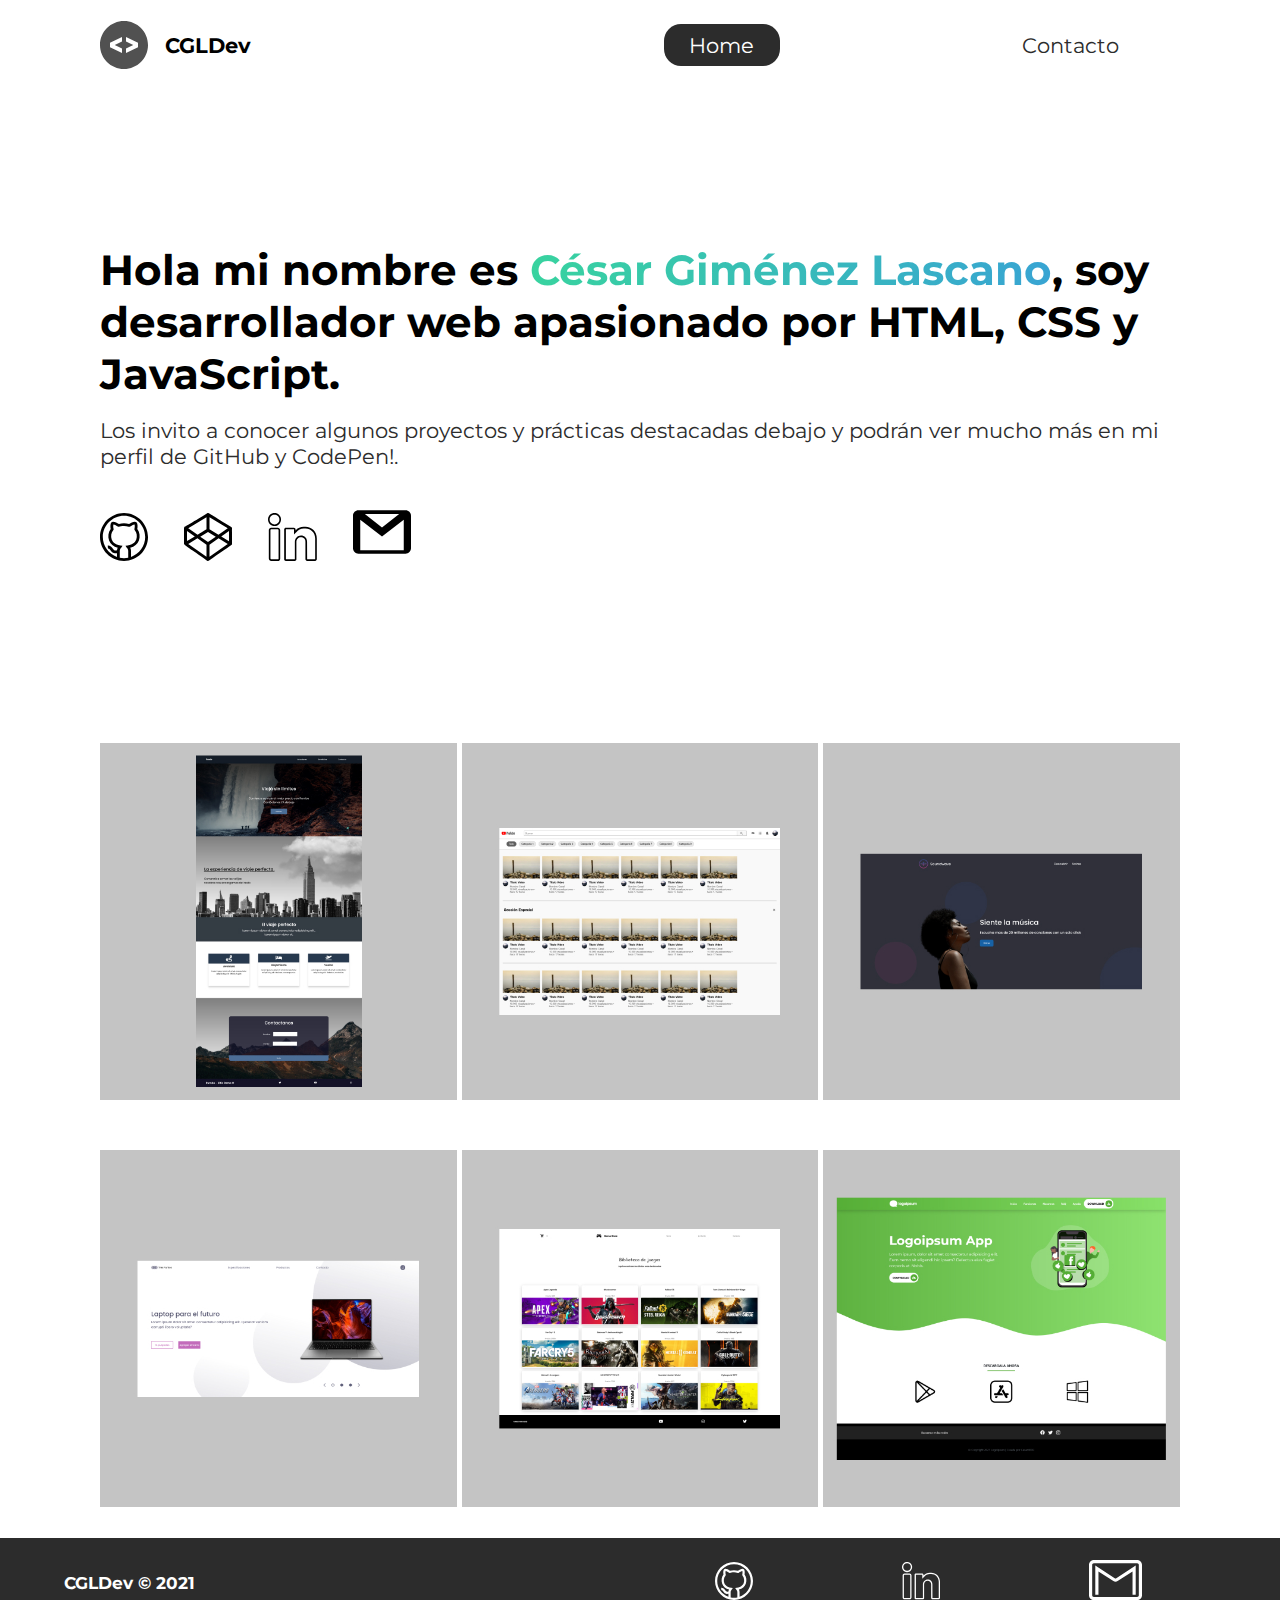
<file: index.html>
<!DOCTYPE html>
<html lang="es">
  <head>
    <meta charset="UTF-8" />
    <link rel="icon" href="/icons/web-development.svg" />
    <meta http-equiv="X-UA-Compatible" content="IE=edge" />
    <meta name="viewport" content="width=device-width, initial-scale=1.0" />
    <link
      href="https://fonts.googleapis.com/css?family=Montserrat:400,500&display=swap"
      rel="stylesheet"
    />
    <link rel="stylesheet" href="style.css" />
    <meta
      name="google-site-verification"
      content="SYGBg6t52LRU_eh8D38dn4EaLyWoETfnpSiKvJrjafg"
    />
    <!-- PALABRAS CLAVES -->
    <meta
      name="keywords"
      content="html, css, javascript, svg, desarrollador, web, cesar gimenez lascano"
    />
    <!-- DESCRIPCION -->
    <meta
      name="description"
      content="Mi nombre es Cesar Gimenez Lascano, soy desarrollador web apasionado por HTML, CSS y JavaScript."
    />
    <!--  TITULO -->
    <title>Cesar Gimenez Lascano | Desarrollador Web</title>
  </head>
  <body>
    <div class="container">
      <header class="main-head">
        <nav>
          <div class="logo">
            <img src="/icons/code.svg" alt="logo" />
            <h2>CGLDev</h2>
          </div>
          <ul>
            <li><a class="active" href="/">Home</a></li>
            <li><a href="/contacto/">Contacto</a></li>
          </ul>
        </nav>
      </header>
      <main>
        <section class="intro">
          <div class="intro-text">
            <h1>
              Hola mi nombre es
              <span id="name">César Giménez Lascano</span>, soy desarrollador
              web apasionado por HTML, CSS y JavaScript.
            </h1>
            <p>
              Los invito a conocer algunos proyectos y pr&aacute;cticas
              destacadas debajo y podrán ver mucho m&aacute;s en mi perfil de
              GitHub y CodePen!.
            </p>
            <div class="intro-social">
              <a href="https://github.com/cgldev/" target="_blank"
                ><img src="/icons/github.svg" alt="github-social-link"
              /></a>
              <a href="https://codepen.io/cgldev" target="_blank"
                ><img src="/icons/codepen.svg" alt="codepen-social-link"
              /></a>
              <a href="https://www.linkedin.com/in/cgldev/" target="_blank"
                ><img src="/icons/linked-in.svg" alt="linkedin-social-link"
              /></a>
              <a href="/contacto/"
                ><img src="/icons/gmail.svg" alt="gmail-social-link"
              /></a>
            </div>
          </div>
        </section>
        <section class="projects" id="projects">
          <div class="project-card">
            <a href="https://rumbo-demo.netlify.app/" target="_blank">
              <div class="img-content-container">
                <div class="img-wrap">
                  <img src="/img/proyecto1.jpg" alt="imagen proyecto" />
                </div>
                <div class="detail-wrap">
                  <h3>Micrositio Web realizado con HTML y CSS</h3>
                  <p>Click para ir al sitio</p>
                </div>
              </div>
            </a>
          </div>
          <div class="project-card">
            <a href="https://clon-youtube.netlify.app/" target="_blank">
              <div class="img-content-container">
                <div class="img-wrap">
                  <img src="/img/proyecto2.jpg" alt="imagen proyecto" />
                </div>
                <div class="detail-wrap">
                  <h3>Maquetado clon de YouTube realizado con HTML y CSS</h3>
                  <p>Click para ir al proyecto</p>
                </div>
              </div>
            </a>
          </div>
          <div class="project-card">
            <a href="https://soundwave-demo.netlify.app/" target="_blank">
              <div class="img-content-container">
                <div class="img-wrap">
                  <img src="/img/proyecto3.jpg" alt="imagen proyecto" />
                </div>
                <div class="detail-wrap">
                  <h3>Micrositio Web realizado con HTML y CSS</h3>
                  <p>Click para ir al sitio</p>
                </div>
              </div>
            </a>
          </div>
          <div class="project-card">
            <a href="https://landing-demo.netlify.app/" target="_blank">
              <div class="img-content-container">
                <div class="img-wrap">
                  <img src="/img/proyecto4.jpg" alt="imagen proyecto" />
                </div>
                <div class="detail-wrap">
                  <h3>Landing Page creada con HTML y CSS</h3>
                  <p>Click para ir al proyecto</p>
                </div>
              </div>
            </a>
          </div>
          <div class="project-card">
            <a href="https://gamestore-demo.netlify.app/" target="_blank">
              <div class="img-content-container">
                <div class="img-wrap">
                  <img src="/img/proyecto5.jpg" alt="imagen proyecto" />
                </div>
                <div class="detail-wrap">
                  <h3>Aplicación Web creada con ReactJs y Firebase</h3>
                  <p>Click para ir a la aplicación</p>
                </div>
              </div>
            </a>
          </div>
          <div class="project-card">
            <a href="https://demo-bs-sass.netlify.app/" target="_blank">
              <div class="img-content-container">
                <div class="img-wrap">
                  <img src="/img/proyecto6.jpg" alt="imagen proyecto" />
                </div>
                <div class="detail-wrap">
                  <h3>Sitio Web creado con Bootstrap y SASS</h3>
                  <p>Click para ir al sitio</p>
                </div>
              </div>
            </a>
          </div>
        </section>
      </main>
    </div>
    <footer>
      <h4>CGLDev &copy; 2021</h4>
      <ul>
        <li>
          <a href="https://github.com/cgldev/" target="_blank"
            ><img src="/icons/github-footer.svg" alt="github-social-link"
          /></a>
        </li>
        <li>
          <a href="https://www.linkedin.com/in/cgldev/" target="_blank"
            ><img src="/icons/linked-in-footer.svg" alt="linkedin-social-link"
          /></a>
        </li>
        <li>
          <a href="/contacto/"
            ><img src="/icons/gmail-footer.svg" alt="gmail-social-link"
          /></a>
        </li>
      </ul>
    </footer>
  </body>
</html>
</file>
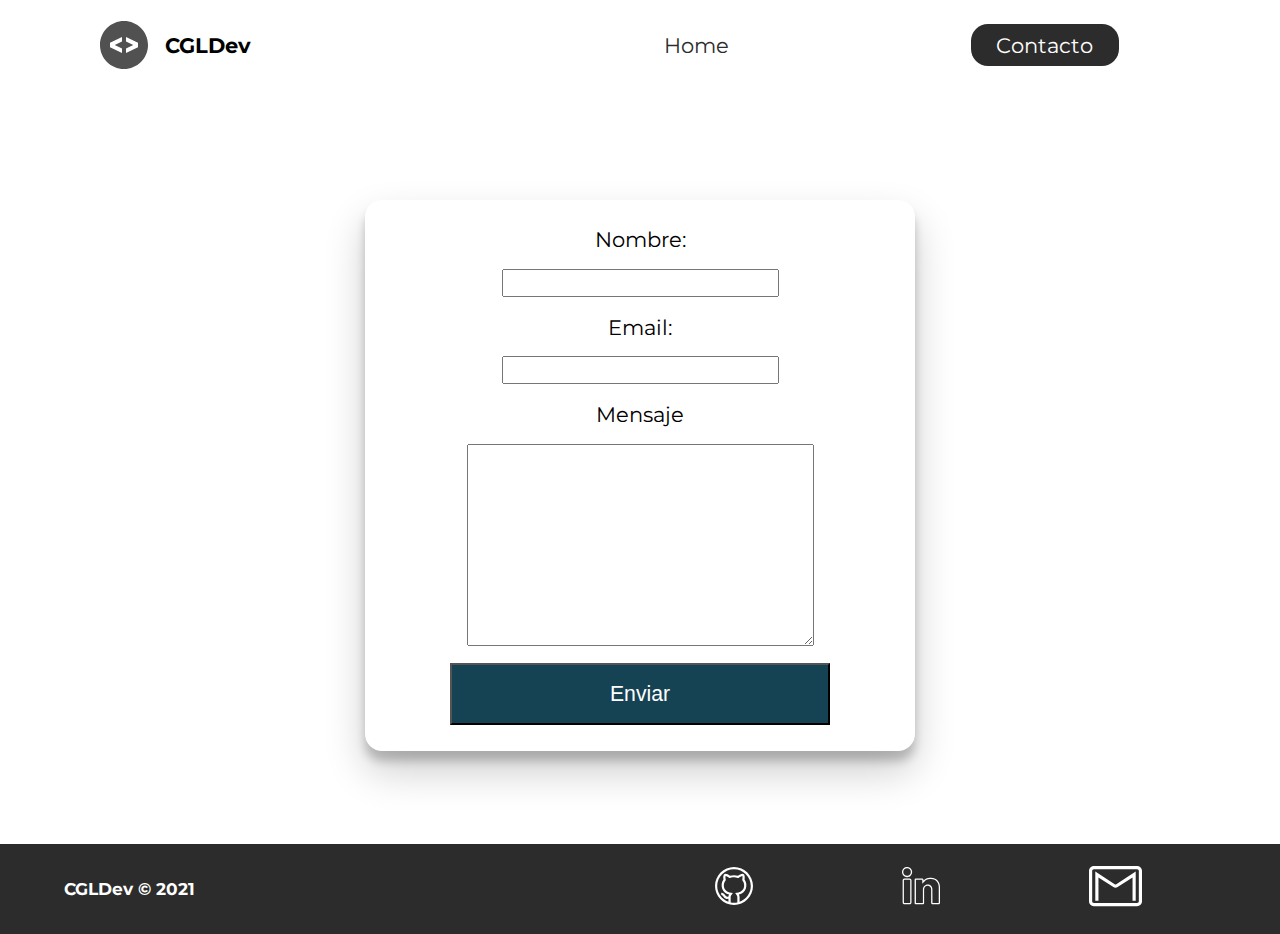
<file: contacto/index.html>
<!DOCTYPE html>
<html lang="es">
  <head>
    <meta charset="UTF-8" />
    <link rel="icon" href="/icons/web-development.svg" />
    <meta http-equiv="X-UA-Compatible" content="IE=edge" />
    <meta name="viewport" content="width=device-width, initial-scale=1.0" />
    <link
      href="https://fonts.googleapis.com/css?family=Montserrat:400,500&display=swap"
      rel="stylesheet"
    />
    <link rel="stylesheet" href="../style.css" />
    <meta
      name="keywords"
      content="html, css, javascript, svg, desarrollador, web, cesar gimenez lascano"
    />
    <meta
      name="description"
      content="Mi nombre es Cesar Gimenez Lascano, soy desarrollador web apasionado por HTML, CSS y JavaScript."
    />
    <title>Cesar Gimenez Lascano | Contacto</title>
  </head>
  <body>
    <div class="container">
      <header class="main-head">
        <nav>
          <div class="logo">
            <img src="/icons/code.svg" alt="logo" />
            <h2>CGLDev</h2>
          </div>
          <ul>
            <li><a href="../">Home</a></li>
            <li><a href="index.html" class="active">Contacto</a></li>
          </ul>
        </nav>
      </header>
      <main>
        <section class="form-section">
          <form
            action="https://formsubmit.co/bb7d4f6e55174b51f052da6eae236593"
            method="POST"
          >
            <input
              type="hidden"
              name="_next"
              value="https://cgldev.github.io/gracias"
            />
            <input
              type="hidden"
              name="_subject"
              value="Nuevo mensaje desde sitio web"
            />
            <input type="hidden" name="_captcha" value="false" />

            <label for="name">Nombre:</label>
            <input type="text" name="name" id="name" required />
            <label for="email">Email:</label>
            <input type="email" name="email" id="email" required />
            <label for="message">Mensaje</label>
            <textarea
              name="message"
              id="message"
              cols="30"
              rows="10"
            ></textarea>
            <button type="submit">Enviar</button>
          </form>
        </section>
      </main>
    </div>
    <footer>
      <h4>CGLDev &copy; 2021</h4>
      <ul>
        <li>
          <a href="https://github.com/cgldev/" target="_blank"
            ><img src="/icons/github-footer.svg" alt="github-social-link"
          /></a>
        </li>
        <li>
          <a href="https://www.linkedin.com/in/cgldev/" target="_blank"
            ><img src="/icons/linked-in-footer.svg" alt="linkedin-social-link"
          /></a>
        </li>
        <li>
          <a href="/contacto/"
            ><img src="/icons/gmail-footer.svg" alt="gmail-social-link"
          /></a>
        </li>
      </ul>
    </footer>
  </body>
</html>
</file>
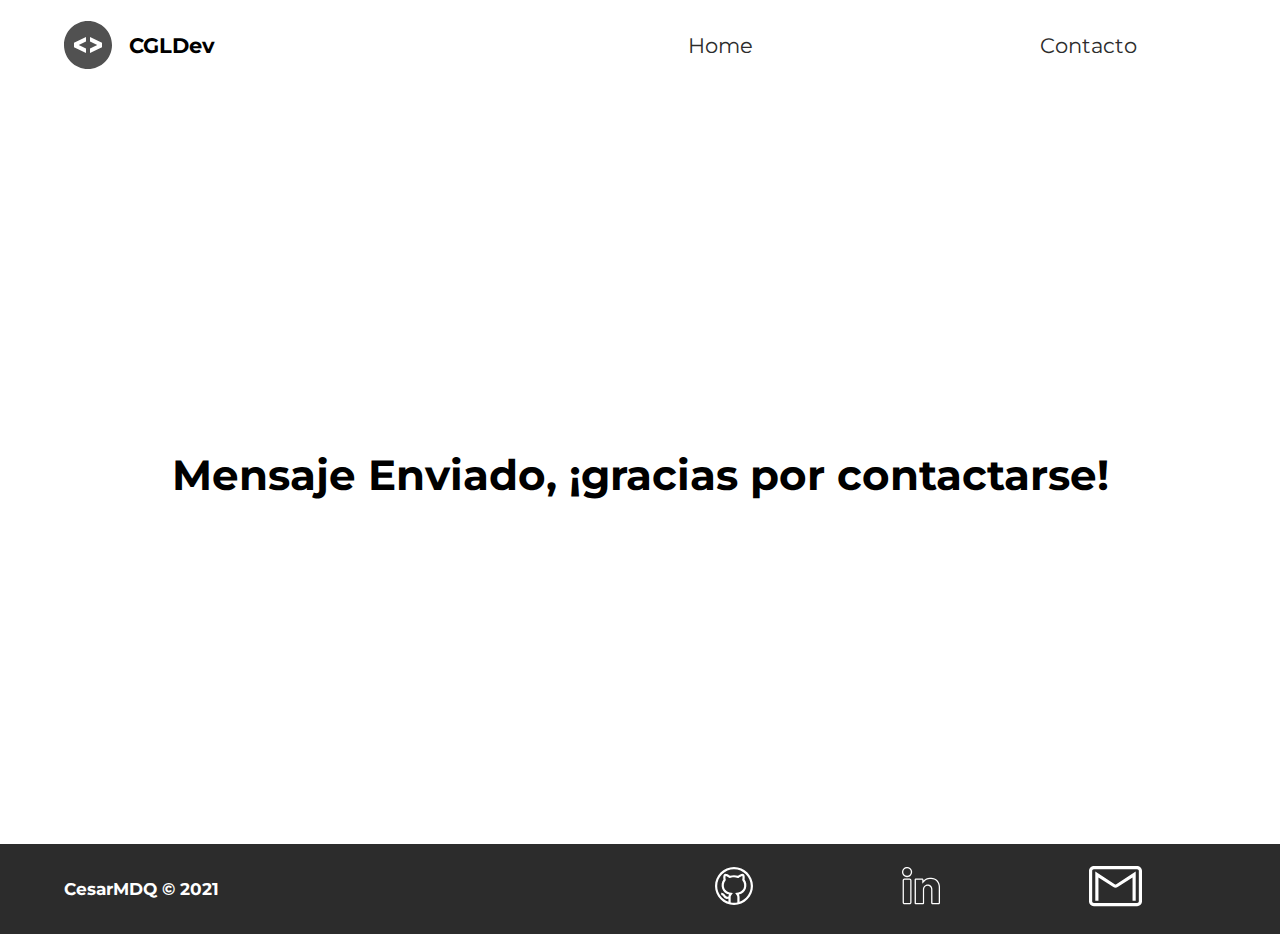
<file: gracias/index.html>
<!DOCTYPE html>
<html lang="es">
  <head>
    <meta charset="UTF-8" />
    <link rel="icon" href="/icons/web-development.svg" />
    <meta http-equiv="X-UA-Compatible" content="IE=edge" />
    <meta name="viewport" content="width=device-width, initial-scale=1.0" />
    <link
      href="https://fonts.googleapis.com/css?family=Montserrat:400,500&display=swap"
      rel="stylesheet"
    />
    <link rel="stylesheet" href="../style.css" />
    <meta
      name="keywords"
      content="html, css, javascript, svg, desarrollador, web, cesar gimenez lascano"
    />
    <meta
      name="description"
      content="Mi nombre es Cesar Gimenez Lascano, soy desarrollador web apasionado por HTML, CSS y JavaScript."
    />
    <title>Cesar Gimenez Lascano | Gracias</title>
  </head>
  <body>
    <header class="main-head">
      <nav>
        <div class="logo">
          <img src="/icons/code.svg" alt="logo" />
          <h2>CGLDev</h2>
        </div>
        <ul>
          <li><a href="../">Home</a></li>
          <li><a href="../contacto/">Contacto</a></li>
        </ul>
      </nav>
    </header>
    <main>
      <section class="thanks">
        <h1 class="thanks-text">Mensaje Enviado, ¡gracias por contactarse!</h1>
      </section>
    </main>
    <footer>
      <h4>CesarMDQ &copy; 2021</h4>
      <ul>
        <li>
          <a href="https://github.com/cesarmdq/" target="_blank"
            ><img src="/icons/github-footer.svg" alt="github-social-link"
          /></a>
        </li>
        <li>
          <a href="https://www.linkedin.com/in/cesarmdq/" target="_blank"
            ><img src="/icons/linked-in-footer.svg" alt="linkedin-social-link"
          /></a>
        </li>
        <li>
          <a href="/contacto/"
            ><img src="/icons/gmail-footer.svg" alt="gmail-social-link"
          /></a>
        </li>
      </ul>
    </footer>
  </body>
</html>
</file>
<file: style.css>
/*GLOBAL*/
* {
  margin: 0;
  padding: 0;
  box-sizing: border-box;
}

html {
  font-size: 52.5%;
  --header1: 5rem;
  --header2: 2.5rem;
  --header3: 2.5rem;
  --header4: 2rem;
  --text: 2.5rem;
  --backgound-color: #154353;
  --gray-text: #2c2c2c;
  --gradient1: #38d39f;
  --gradient2: #38a4d3;
}
body {
  font-family: "Montserrat", sans-serif;
}
h1 {
  font-size: var(--header1);
}
li,
button,
label,
input,
a,
p {
  font-size: var(--text);
}
h2 {
  font-size: var(--header2);
}
h3 {
  font-size: var(--header3);
}
h4,
h5 {
  font-size: var(--header4);
}
ul {
  list-style: none;
}
a {
  text-decoration: none;
  color: var(--gray-text);
}
.active {
  background: var(--gray-text);
  color: white;
  padding: 1rem 3rem;
  border-radius: 2rem;
}
/*CONTAINER*/
.container {
  max-width: 1200px;
  margin: 0 auto;
}
/*HEADER*/
.main-head {
  width: 95%;
  margin: 0 0 0 auto;
}

/*NAV*/
nav {
  display: flex;
  flex-direction: row;
  justify-content: space-between;
  align-items: center;
  min-height: 10vh;
  width: 60%;
  flex-wrap: wrap;
}
nav .logo {
  display: flex;
  flex-direction: row;
  justify-content: flex-start;
  align-items: center;
  flex: 1 1 10rem;
}
nav ul {
  display: flex;
  flex-direction: row;
  justify-content: space-around;
  align-items: center;
  flex: 1 1 40rem;
}
nav .logo h2 {
  margin: 2rem;
}

/*INTRO*/
.intro {
  min-height: 70vh;
  width: 90%;
  margin: auto;
  display: flex;
  align-items: center;
}
.intro p {
  padding-top: 2rem;
  color: var(--gray-text);
}
.intro #name {
  background: linear-gradient(to right, var(--gradient1), var(--gradient2));
  -webkit-background-clip: text;
  background-clip: text;
  -webkit-text-fill-color: transparent;
  display: inline-block;
}
.intro-social {
  margin-top: 4rem;
}
.intro-social a {
  margin-right: 4rem;
}

/*PROJECTS*/
.projects {
  width: 90%;
  min-height: 90vh;
  margin: auto;
  display: flex;
  justify-content: space-between;
  align-items: center;
  text-align: center;
  flex-wrap: wrap;
  gap: 5px;
}
.projects h3 {
  margin: 5rem;
}
.project-card {
  flex: 1 1 40rem;
  cursor: pointer;
  position: relative;
}
.project-card img {
  width: 100%;
  display: block;
}
.project-card a {
  font-size: 0;
}
.detail-wrap {
  position: absolute;
  top: 0;
  left: 0;
  width: 100%;
  height: 100%;
  background: rgba(0, 0, 0, 0.6);
  color: #ffffff;
  display: flex;
  flex-direction: column;
  align-items: center;
  justify-content: center;
  opacity: 0;
  transition: opacity 1s;
}
.detail-wrap:hover {
  opacity: 1;
}

/*CONTACT*/
.form-section {
  min-height: 80vh;
  display: flex;
  justify-content: center;
  align-items: center;
  flex-direction: row;
  margin-top: 3rem;
}
.form-section form {
  padding: 3rem 10rem;
  box-shadow: 0px 10px 10px rgba(0, 0, 0, 0.2), 0px 20px 40px rgba(0, 0, 0, 0.2);
  display: flex;
  justify-content: center;
  align-items: center;
  flex-direction: column;
  border-radius: 2rem;
}
.form-section form input,
.form-section form textarea {
  margin: 2rem;
}
.form-section form input,
.form-section form textarea {
  margin: 2rem;
}
.form-section form input:focus,
.form-section form textarea:focus {
  outline: 2px solid black;
}
.form-section form textarea {
  font-family: "Montserrat", sans-serif;
  font-size: 2rem;
}
.form-section form button {
  width: 100%;
  padding: 2rem;
  background: #154353;
  color: white;
}
.form-section form button:focus {
  background: #33696b;
}

form button {
  cursor: pointer;
}

/*GRACIAS*/
.thanks {
  min-height: 80vh;
  display: flex;
  justify-content: center;
  align-items: center;
  flex-direction: row;
  margin-top: 3rem;
}

/*FOOTER*/
footer {
  background: var(--gray-text);
  color: white;
  min-height: 10vh;
  padding: 0% 5%;
  display: flex;
  justify-content: flex-start;
  align-items: center;
  flex-direction: row;
  margin-top: 1rem;
}
footer ul {
  flex: 1 1 40rem;
  display: flex;
  justify-content: space-around;
  align-items: center;
  flex-direction: row;
}
footer h4 {
  flex: 1 1 40rem;
}

/*ANIMATIONS*/
@keyframes wheelScroll {
  0% {
    opacity: 1;
  }
  75% {
    opacity: 0;
    transform: translateY(22px);
  }
  100% {
    opacity: 0;
  }
}
/*MEDIA QUERIES*/
@media screen and (max-width: 1332px) {
  html {
    font-size: 53%;
  }
  nav {
    width: 100%;
  }
  .scrollDownContainer {
    display: none;
  }
}
@media screen and (max-width: 754px) {
  html {
    font-size: 45%;
  }
  .main-head {
    width: 100%;
  }
  nav .logo {
    margin-top: 2rem;
    justify-content: center;
    align-items: center;
    flex-direction: column;
    flex: 1 1 60rem;
  }
  nav ul {
    flex: 1 1 60rem;
    margin: 2rem 0rem;
  }
  .intro-text {
    margin-top: 2rem;
    text-align: center;
  }
  .intro-text h2 {
    padding-top: 2rem;
  }
  .intro-social {
    display: flex;
    justify-content: center;
    align-items: center;
    flex-direction: row;
  }
  .intro-social a {
    margin: 2rem;
  }
  .project-card {
    flex: 1 1 50rem;
  }
  .project-card img {
    width: 100%;
    height: 100%;
  }
  .form-section form {
    padding: 3rem 0rem;
    width: 100%;
  }
}
</file>
